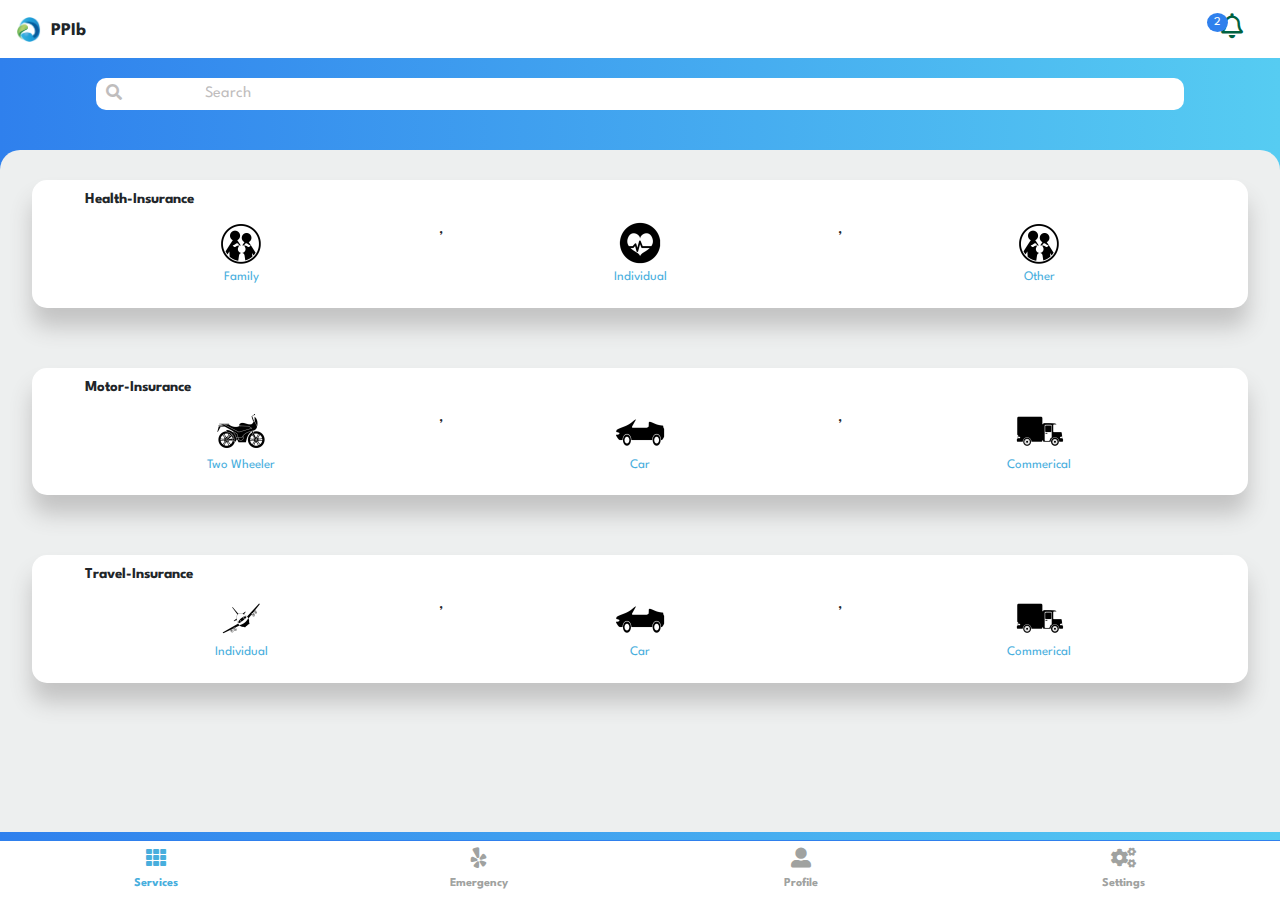
<file: home.html>
<!DOCTYPE html>
<html>

<head>
	<!-- Required meta tags -->
	<meta charset="utf-8">
	<meta http-equiv="X-UA-Compatible" content="IE=edge">
	<meta name="viewport" content="width=device-width, initial-scale=1, shrink-to-fit=no">
	<meta name="description" content="">
	<meta name="keywords" content="">
	<meta name="author" content="Khalifa Computer Group - مجموعة خليفة للكمبيوتر">
	<link href="" rel="shortcut icon" type="image/x-icon">

	<title>PPIb app </title>
	<!--=========== Bootstrap RTL Style ===============-->
	<link rel="stylesheet" href="./css/bootstrap.min.css">
	<!--=========== FontAwesome  ===============-->
	<link rel="stylesheet" href="./css/all.css">
	<!--=========== Animations Css  ===============-->
	<link rel="stylesheet" href="./css/animate.css">
	<!--=========== hover Css  ===============-->
	<link rel="stylesheet" href="./css/hover.css">
	<!--=========== google fonts   ===============-->
	<link href="https://fonts.googleapis.com/css2?family=Spartan&display=swap" rel="stylesheet">

	<!--=========== Main CSS Style ===============-->
	<link rel="stylesheet" href="./css/main.css">
	<!--=========== Home page CSS Style ===============-->
	<link rel="stylesheet" href="./css/home.css">
	<!--=========== Home page CSS Style ===============-->
	<link rel="stylesheet" href="./css/home.css">

</head>

<body>
	<section class="app">
		<!-- Start Home page in App -->
		<section class=" screen">
			<nav class="navbar navbar-expand-lg  navbar-dark">
				<div class="notification">
					<a class="navbar-brand" href="#"><i class="far fa-bell fa-2x"></i><span>2</span></a>
				</div>
				<div class="logo-app">
					<img src="./imgs/logo_1.png" alt="">
					<span>PPIb</span>
				</div>


				<button class="navbar-toggler" type="button" data-toggle="collapse"
					data-target="#navbarToggleExternalContent" aria-controls="navbarToggleExternalContent"
					aria-expanded="false" aria-label="Toggle navigation">
					<i class="fas  fa-align-justify"></i>
				</button>


			</nav>

			<!--========================style for topics in home page  =============================-->
			<section class="content">
				<div class="search-box">
					<input type="text" class="" placeholder="search">
				</div>
				<div class="insurance-types">



					<!-- 
				<div class="insurance">
					<div class="container">
						<div class="row">
							<div class="col-6">
								<h3>motor insurance</h3>

							</div>
						
						</div>
						<div class="row">
							<div class="col-12 p-0">
								<ul class="types">
									<li>
										<div class="icon">
											<img src="./imgs/motor-byik.png" alt="">
										</div>
										<div class="icon-name">
											two wheeler
										</div>
									</li>
									<li>
										<div class="icon">
											<img src="./imgs/motor-byik.png" alt="">
										</div>
										<div class="icon-name">
											two wheeler
										</div>
									</li>
									<li>
										<div class="icon">
											<img src="./imgs/motor-byik.png" alt="">
										</div>
										<div class="icon-name">
											two wheeler
										</div>
									</li>
								</ul>
							</div>
						</div>
					</div>
				
				</div>
				 -->

				</div>

			</section>



			<!-- Start Footer  -->
			<footer>
				<ul class="footer-bar">
					<li class="icon active">
						<i class="fas fa-th"></i>
						<a href="#" class="">

							services
						</a>
					</li>
					<li class="icon">
						<i class="fab fa-yelp"></i>

						<a href="#" class="">
							emergency

						</a>
					</li>
					<li class="icon">
						<i class="fas fa-user-alt"></i>
						<a href="#" class="">
							profile
						</a>
					</li>
					<li class="icon">
						<i class="fas fa-cogs"></i>
						<a href="#" class="">

							settings
						</a>
					</li>
				</ul>
			</footer>

		</section>
		<div class="collapse navbar-collapse" id="navbarToggleExternalContent">
			<ul class="navbar-nav ">
				<li class="nav-item ">
					<a class="nav-link" href="#">Home</a>
					<i class="fas fa-home"></i>
				</li>
				<li class="nav-item">
					<a class="nav-link" href="#">About Us </a>
					<i class="fas fa-info"></i>
				</li>
				<li class="nav-item">
					<a class="nav-link" href="#">Contact Us</a>
					<i class="fas fa-headset"></i>
				</li>
				<li class="nav-item">
					<a class="nav-link" href="#">chat</a>
					<i class="fas fa-comments"></i>
				</li>
				<li class="nav-item">
					<a class="nav-link" href="#">login</a>
					<i class="fas fa-sign-in-alt"></i>
				</li>
				<li class="nav-item">
					<a class="nav-link" href="#">register</a>
					<i class="fas fa-user-plus"></i>
				</li>
			</ul>
		</div>

	</section>



	<!--================================== Jquery CDN Links & bootstap Links ========================================-->
	<script src="./js/jquery.js"></script>
	<script src="./js/jquery-1.11.1.min.js"></script>
	<script src="./js/popper.min.js"></script>
	<script src="./js/bootstrap.min.js"></script>
	<script src="./js/wow.js"></script>
	<script src="./js/customAnimation.js"></script>
	<script src="./js/home.js"></script>
	<script src="./js/main.js"></script>

</body>

</html>
</file>
<file: css/main.css>
* {
    margin:0;
    padding: 0;
    box-sizing: border-box;
}

   

body {
    font-family: 'Spartan', sans-serif;

    height: 100%;
    width: 100%;
   
    }
    
.btn-success {
    background: #006241;
    border: none;
}
a:hover {
    text-decoration: none;
    cursor: pointer;
   
}



p {
    margin-bottom: 0;
    padding: 10px;
   
}


h4 {
    color:#FFF;
    letter-spacing: 1px;
    text-align: center;
    font-size: 25px;
    font-weight: bold;
    padding-bottom: 10px;
}
ul{
    list-style: none;
    padding: 0;
    margin: 0;
}
.p-0{
    padding: 0;
}

/*===================== General Style for all pages  ==============================*/

section.app {
    position: relative;
    width: 100%;
    overflow: hidden;
}
.screen{
    height: 100vh;
    display: flex;
    flex-direction: column;
    justify-content: space-between;
   
  
}
.screen.active{
    position: relative;
   
    -webkit-transform: translateX(320px) translateY(200px) ;
    -moz-transform: translateX(320px) translateY(200px) ;
    -ms-transform: translateX(320px) translateY(200px) ;
    -o-transform: translateX(320px) translateY(200px) ;
    transform:  translateX(320px) translateY(200px) ;
    transition: all 1s ease-in-out;
}
.content{
    background: #56CCF2;  /* fallback for old browsers */
    background: -webkit-linear-gradient(to right, #2F80ED, #56CCF2);  /* Chrome 10-25, Safari 5.1-6 */
    background: linear-gradient(to right, #2F80ED, #56CCF2); /* W3C, IE 10+/ Edge, Firefox 16+, Chrome 26+, Opera 12+, Safari 7+ */
    
    flex-grow: 1;
}

.content .search-box{
    width: 85%;
    margin: 20px auto;
    border-radius: 10px;
    background-color:#fff;
    position: relative;
    padding: 4px 0;
}
.content .search-box::before{
    font-family: "Font Awesome 5 Free";
    font-weight: 900;
    content: "\f002";
    position: absolute;
    left: 5px;
    top: 2px;
    padding: 0 5px;
    color: #bfbdbd;
}
.content .search-box input{
    width: 90%;
    margin: 0 auto;
    border-radius: 10px;
    background-color: transparent;
    border: none;
}
.content .search-box input::placeholder{
    color:#bfbdbd ;
    text-transform: capitalize;
}
input[type=text]:focus{
    outline: none;
    border: none;

}
/*======================= Style for footer==========================*/
footer {
    width: 100%;
    height: 60px;
    margin: 0 auto;
    font-size: 14px;
    color: #fff;
    font-weight: bold;
    text-align: center;
    background: #ffffff;
}
footer .footer-bar{
    display: flex;
    flex-direction: row;
    justify-content: space-between;
    align-items: center;
    height: 100%;
    width: 100%;
    padding: 0 35px;
    margin: 0;
    list-style: none;
    /* margin-top: -2px; */
    border-top: 1px solid #2f80ed;
}
footer .footer-bar .icon {
    width: 20%;
    height: 100%;
    display: flex;
    flex-direction: column;
    align-items: center;
    justify-content: space-between;
    padding: 7px 0;
   
}
footer .footer-bar .icon a{
    text-transform: capitalize;
    color: #a0a2a0;
    font-size: 12px;
}
footer .footer-bar .icon i{

    color: #a0a2a0;
    font-size: 20px;
}
footer .footer-bar .icon.active i{
    color: #47aedd;
}
footer .footer-bar .icon.active a{
    color: #47aedd;
}
/*==================== style for navbar ==============*/ 
.navbar  {
 display: flex;
 justify-content: space-between;
 flex-direction: row-reverse;
 align-items: center;
 background: #ffff;
}
.navbar-brand {
    margin: 0;
}
.navbar-brand span{
    position: relative;
    /* width: 18px; */
    /* height: 22px; */
    background-color: #2F80ED;
    color: #fff;
    border-radius: 50%;
    font-size: 12px;
    padding: 4px 7px;
    left: -36px;
    top: -10px;
}
.navbar .navbar-brand  i{
  color: #006241;
  font-size: 25px;
  /* padding-right: 15px; */
}
.navbar .logo-app {
    width: 25px;
    height: 25px;
    display: flex;
    text-align: center;
    margin-right: 40px;
}
.navbar .logo-app img{
    width: 100%;
    height: 100%;
}
.navbar .logo-app span{
    font-size: 18px;
    font-weight: bold;
    padding-left: 10px;
}
nav .navbar-toggler:visited,nav .navbar-toggler:focus {
  outline: none;
  border: none;
}
nav .navbar-toggler i {
    color:#006241;
}
 .navbar-nav{
    margin-top: 180px;
    margin-left: -100px;
}
 .navbar-dark .navbar-nav .active  {
    background: #006241;
    padding: 0px 5px;
    border-radius: 20px 5px 5px 20px;
    font-weight: bold;
   
}

.navbar-nav .nav-link{
    color: #FFF;
    position: relative;
    border: none;
    outline:none;
  
    padding: 6px 1px;
    font-size: 16px;
}
 .navbar-nav .nav-link:hover{
    color: #ececec
}
 .navbar-nav i {
    color: #FFF;
    font-size: 25px;
}
 .nav-item {
    position: relative;
    margin: 20px auto;
    display: flex;
    flex-direction: column-reverse;
    align-items: center;
    text-align: center;
    justify-content: space-between;
}



.navbar-collapse {
    display: block;
    background: #acce6d;
    z-index: -1;
    width: 100%;
    position: absolute;
    top: 0;
    height: 100vh;
}
/* .navbar-collapse.show{
  
}  */




/*==================== style for img in help buttons ==============*/ 








/*=========================Style for media queries  ============================*/
@media (max-width: 320px) { 
  
}

/* small devices (portrait phones, less than 375px)*/
@media (min-width: 375px) { 
   

/* Extra small devices (portrait phones, less than 576px)*/
@media (min-width: 400.98px) { 

    .nav-link {
        margin-top: 0px;
    }

 

 }

/* Small devices (landscape phones, less than 768px)*/
@media (min-width: 767.98px) {
    .nav-link {
        margin-top: 0px;
    }
  
 }

/* Medium devices (tablets, less than 992px)*/
@media (max-width: 991.98px) { 
    .nav-link {
        margin-top: 0px;
    }
  
    .title::before{
        left: -20%;
    }
  .title::after{
         right: -20%;
     }
 }
}
</file>
<file: css/home.css>
.insurance-types{
    background-color: #edefef;
    margin: 0 auto;
    margin-top: 40px;
    border-radius: 20px 20px 0 0;
    min-height: 682px;
    display: flex;
    flex-direction: column;
    overflow-y: scroll;
}
 .insurance-types .insurance{
    width: 95%;
    background-color: #fff;
    margin: 30px auto;
    padding: 10px;
    border-radius: 15px;
    box-shadow: 0px 19px 22px #c3c3c3;
}
.insurance-types .insurance h3 {
    font-size: 15px;
    font-weight: bold;
    text-transform: capitalize;
    text-align: left;
    margin-bottom: 0;
}
.insurance-types .insurance .view-link button{
    text-transform: uppercase;
    font-size: 14px;
    border: none;
    background-color: transparent;
    color: #cccccc;
}
.insurance-types .insurance .types{
    display: flex;
    flex-wrap: nowrap;
    justify-content: space-between;
    padding: 10px 0;
}
.insurance-types .insurance .types li {
    width: 30%;
    display: flex;
    flex-direction: column;
    align-items: center;
    justify-content: space-between;
} 
.insurance-types .insurance .types li .icon img {
    width: 50px;
    height: 50px;
}
.insurance-types .insurance .types li .icon-name{
    text-transform: capitalize;
    color: #47aedd;
    font-size: 13px;
    font-weight: b;
}
</file>
